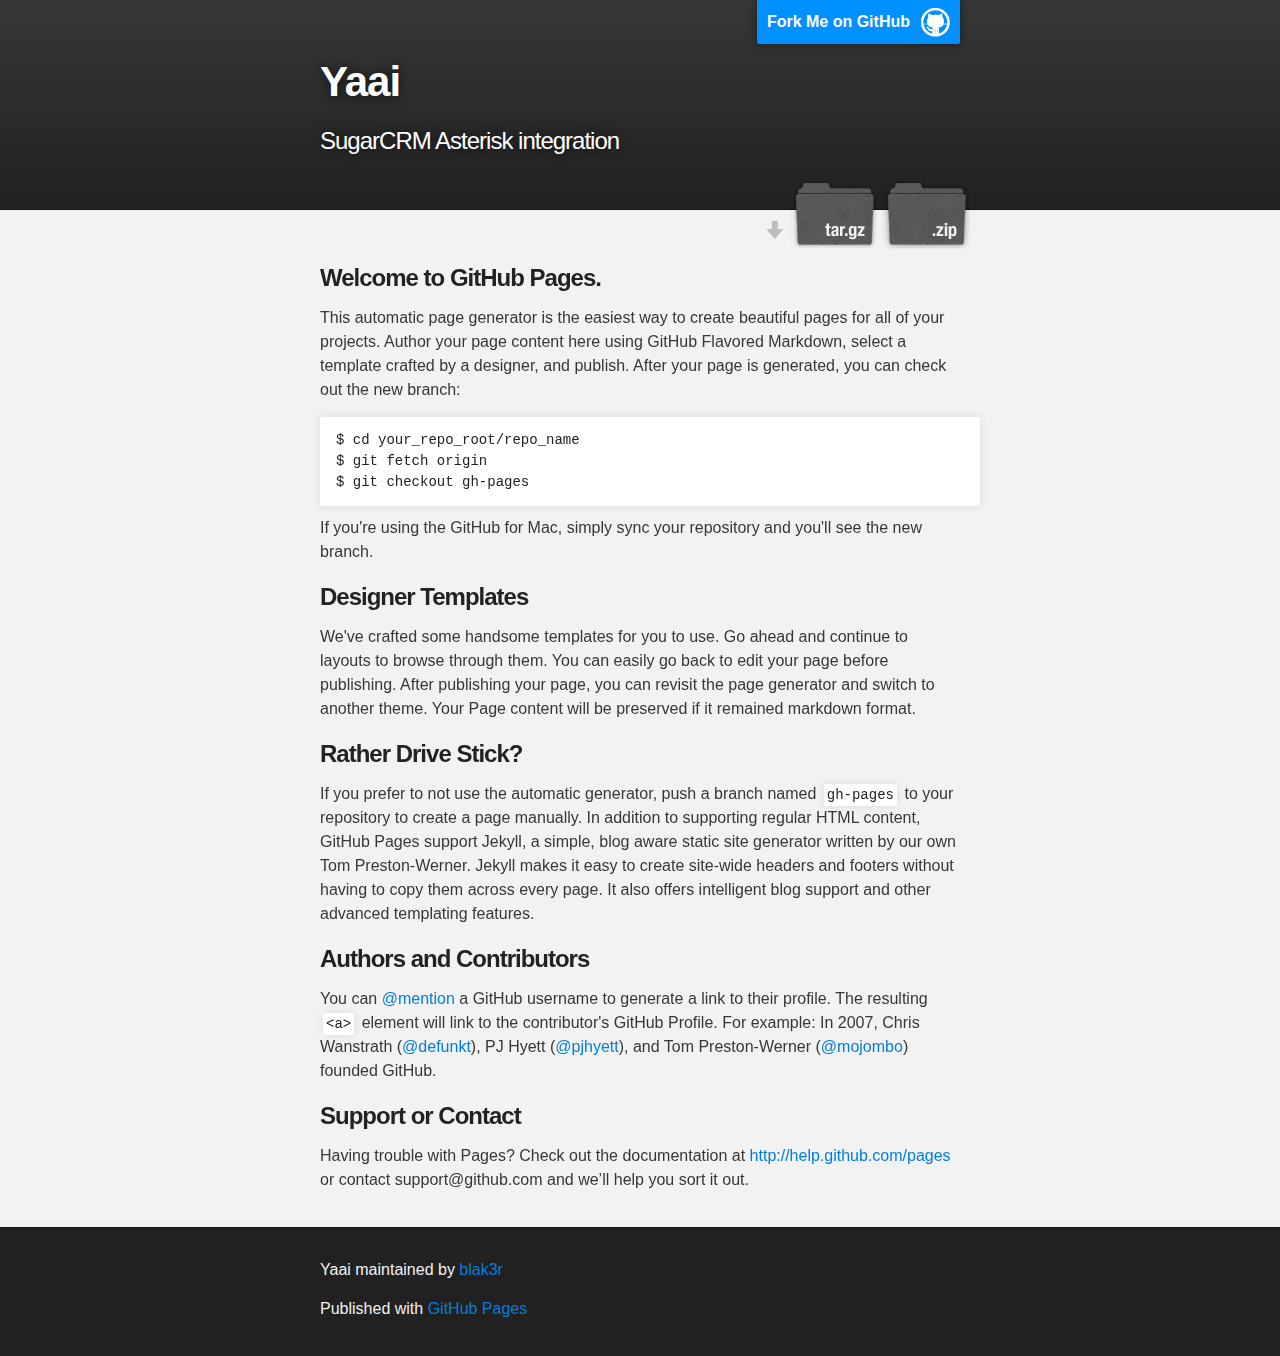
<file: index.html>
<!DOCTYPE html>
<html>

  <head>
    <meta charset='utf-8' />
    <meta http-equiv="X-UA-Compatible" content="chrome=1" />
    <meta name="description" content="Yaai : SugarCRM Asterisk integration" />

    <link rel="stylesheet" type="text/css" media="screen" href="stylesheets/stylesheet.css">

    <title>Yaai</title>
  </head>

  <body>

    <!-- HEADER -->
    <div id="header_wrap" class="outer">
        <header class="inner">
          <a id="forkme_banner" href="https://github.com/blak3r/yaai">Fork Me on GitHub</a>

          <h1 id="project_title">Yaai</h1>
          <h2 id="project_tagline">SugarCRM Asterisk integration</h2>

          <section id="downloads">
            <a class="zip_download_link" href="https://github.com/blak3r/yaai/zipball/master">Download this project as a .zip file</a>
            <a class="tar_download_link" href="https://github.com/blak3r/yaai/tarball/master">Download this project as a tar.gz file</a>
          </section>
        </header>
    </div>

    <!-- MAIN CONTENT -->
    <div id="main_content_wrap" class="outer">
      <section id="main_content" class="inner">
        <h3>Welcome to GitHub Pages.</h3>

<p>This automatic page generator is the easiest way to create beautiful pages for all of your projects. Author your page content here using GitHub Flavored Markdown, select a template crafted by a designer, and publish. After your page is generated, you can check out the new branch:</p>

<pre><code>$ cd your_repo_root/repo_name
$ git fetch origin
$ git checkout gh-pages
</code></pre>

<p>If you're using the GitHub for Mac, simply sync your repository and you'll see the new branch.</p>

<h3>Designer Templates</h3>

<p>We've crafted some handsome templates for you to use. Go ahead and continue to layouts to browse through them. You can easily go back to edit your page before publishing. After publishing your page, you can revisit the page generator and switch to another theme. Your Page content will be preserved if it remained markdown format.</p>

<h3>Rather Drive Stick?</h3>

<p>If you prefer to not use the automatic generator, push a branch named <code>gh-pages</code> to your repository to create a page manually. In addition to supporting regular HTML content, GitHub Pages support Jekyll, a simple, blog aware static site generator written by our own Tom Preston-Werner. Jekyll makes it easy to create site-wide headers and footers without having to copy them across every page. It also offers intelligent blog support and other advanced templating features.</p>

<h3>Authors and Contributors</h3>

<p>You can <a href="https://github.com/blog/821" class="user-mention">@mention</a> a GitHub username to generate a link to their profile. The resulting <code>&lt;a&gt;</code> element will link to the contributor's GitHub Profile. For example: In 2007, Chris Wanstrath (<a href="/defunkt" class="user-mention">@defunkt</a>), PJ Hyett (<a href="/pjhyett" class="user-mention">@pjhyett</a>), and Tom Preston-Werner (<a href="/mojombo" class="user-mention">@mojombo</a>) founded GitHub.</p>

<h3>Support or Contact</h3>

<p>Having trouble with Pages? Check out the documentation at <a href="http://help.github.com/pages">http://help.github.com/pages</a> or contact support@github.com and we’ll help you sort it out.</p>
      </section>
    </div>

    <!-- FOOTER  -->
    <div id="footer_wrap" class="outer">
      <footer class="inner">
        <p class="copyright">Yaai maintained by <a href="https://github.com/blak3r">blak3r</a></p>
        <p>Published with <a href="http://pages.github.com">GitHub Pages</a></p>
      </footer>
    </div>

    

  </body>
</html>
</file>
<file: stylesheets/stylesheet.css>
/*******************************************************************************
Slate Theme for Github Pages
by Jason Costello, @jsncostello
*******************************************************************************/

@import url(pygment_trac.css);

/*******************************************************************************
MeyerWeb Reset
*******************************************************************************/

html, body, div, span, applet, object, iframe,
h1, h2, h3, h4, h5, h6, p, blockquote, pre,
a, abbr, acronym, address, big, cite, code,
del, dfn, em, img, ins, kbd, q, s, samp,
small, strike, strong, sub, sup, tt, var,
b, u, i, center,
dl, dt, dd, ol, ul, li,
fieldset, form, label, legend,
table, caption, tbody, tfoot, thead, tr, th, td,
article, aside, canvas, details, embed,
figure, figcaption, footer, header, hgroup,
menu, nav, output, ruby, section, summary,
time, mark, audio, video {
  margin: 0;
  padding: 0;
  border: 0;
  font: inherit;
  vertical-align: baseline;
}

/* HTML5 display-role reset for older browsers */
article, aside, details, figcaption, figure,
footer, header, hgroup, menu, nav, section {
  display: block;
}

ol, ul {
  list-style: none;
}

blockquote, q {
}

table {
  border-collapse: collapse;
  border-spacing: 0;
}

a:focus {
  outline: none;
}

/*******************************************************************************
Theme Styles
*******************************************************************************/

body {
  box-sizing: border-box;
  color:#373737;
  background: #212121;
  font-size: 16px;
  font-family: 'Myriad Pro', Calibri, Helvetica, Arial, sans-serif;
  line-height: 1.5;
  -webkit-font-smoothing: antialiased;
}

h1, h2, h3, h4, h5, h6 {
  margin: 10px 0;
  font-weight: 700;
  color:#222222;
  font-family: 'Lucida Grande', 'Calibri', Helvetica, Arial, sans-serif;
  letter-spacing: -1px;
}

h1 {
  font-size: 36px;
  font-weight: 700;
}

h2 {
  padding-bottom: 10px;
  font-size: 32px;
  background: url('../images/bg_hr.png') repeat-x bottom;
}

h3 {
  font-size: 24px;
}

h4 {
  font-size: 21px;
}

h5 {
  font-size: 18px;
}

h6 {
  font-size: 16px;
}

p {
  margin: 10px 0 15px 0;
}

footer p {
  color: #f2f2f2;
}

a {
  text-decoration: none;
  color: #007edf;
  text-shadow: none;

  transition: color 0.5s ease;
  transition: text-shadow 0.5s ease;
  -webkit-transition: color 0.5s ease;
  -webkit-transition: text-shadow 0.5s ease;
  -moz-transition: color 0.5s ease;
  -moz-transition: text-shadow 0.5s ease;
  -o-transition: color 0.5s ease;
  -o-transition: text-shadow 0.5s ease;
  -ms-transition: color 0.5s ease;
  -ms-transition: text-shadow 0.5s ease;
}

#main_content a:hover {
  color: #0069ba;
  text-shadow: #0090ff 0px 0px 2px;
}

footer a:hover {
  color: #43adff;
  text-shadow: #0090ff 0px 0px 2px;
}

em {
  font-style: italic;
}

strong {
  font-weight: bold;
}

img {
  position: relative;
  margin: 0 auto;
  max-width: 739px;
  padding: 5px;
  margin: 10px 0 10px 0;
  border: 1px solid #ebebeb;

  box-shadow: 0 0 5px #ebebeb;
  -webkit-box-shadow: 0 0 5px #ebebeb;
  -moz-box-shadow: 0 0 5px #ebebeb;
  -o-box-shadow: 0 0 5px #ebebeb;
  -ms-box-shadow: 0 0 5px #ebebeb;
}

pre, code {
  width: 100%;
  color: #222;
  background-color: #fff;

  font-family: Monaco, "Bitstream Vera Sans Mono", "Lucida Console", Terminal, monospace;
  font-size: 14px;

  border-radius: 2px;
  -moz-border-radius: 2px;
  -webkit-border-radius: 2px;



}

pre {
  width: 100%;
  padding: 10px;
  box-shadow: 0 0 10px rgba(0,0,0,.1);
  overflow: auto;
}

code {
  padding: 3px;
  margin: 0 3px;
  box-shadow: 0 0 10px rgba(0,0,0,.1);
}

pre code {
  display: block;
  box-shadow: none;
}

blockquote {
  color: #666;
  margin-bottom: 20px;
  padding: 0 0 0 20px;
  border-left: 3px solid #bbb;
}

ul, ol, dl {
  margin-bottom: 15px
}

ul li {
  list-style: inside;
  padding-left: 20px;
}

ol li {
  list-style: decimal inside;
  padding-left: 20px;
}

dl dt {
  font-weight: bold;
}

dl dd {
  padding-left: 20px;
  font-style: italic;
}

dl p {
  padding-left: 20px;
  font-style: italic;
}

hr {
  height: 1px;
  margin-bottom: 5px;
  border: none;
  background: url('../images/bg_hr.png') repeat-x center;
}

table {
  border: 1px solid #373737;
  margin-bottom: 20px;
  text-align: left;
 }

th {
  font-family: 'Lucida Grande', 'Helvetica Neue', Helvetica, Arial, sans-serif;
  padding: 10px;
  background: #373737;
  color: #fff;
 }

td {
  padding: 10px;
  border: 1px solid #373737;
 }

form {
  background: #f2f2f2;
  padding: 20px;
}

img {
  width: 100%;
  max-width: 100%;
}

/*******************************************************************************
Full-Width Styles
*******************************************************************************/

.outer {
  width: 100%;
}

.inner {
  position: relative;
  max-width: 640px;
  padding: 20px 10px;
  margin: 0 auto;
}

#forkme_banner {
  display: block;
  position: absolute;
  top:0;
  right: 10px;
  z-index: 10;
  padding: 10px 50px 10px 10px;
  color: #fff;
  background: url('../images/blacktocat.png') #0090ff no-repeat 95% 50%;
  font-weight: 700;
  box-shadow: 0 0 10px rgba(0,0,0,.5);
  border-bottom-left-radius: 2px;
  border-bottom-right-radius: 2px;
}

#header_wrap {
  background: #212121;
  background: -moz-linear-gradient(top, #373737, #212121);
  background: -webkit-linear-gradient(top, #373737, #212121);
  background: -ms-linear-gradient(top, #373737, #212121);
  background: -o-linear-gradient(top, #373737, #212121);
  background: linear-gradient(top, #373737, #212121);
}

#header_wrap .inner {
  padding: 50px 10px 30px 10px;
}

#project_title {
  margin: 0;
  color: #fff;
  font-size: 42px;
  font-weight: 700;
  text-shadow: #111 0px 0px 10px;
}

#project_tagline {
  color: #fff;
  font-size: 24px;
  font-weight: 300;
  background: none;
  text-shadow: #111 0px 0px 10px;
}

#downloads {
  position: absolute;
  width: 210px;
  z-index: 10;
  bottom: -40px;
  right: 0;
  height: 70px;
  background: url('../images/icon_download.png') no-repeat 0% 90%;
}

.zip_download_link {
  display: block;
  float: right;
  width: 90px;
  height:70px;
  text-indent: -5000px;
  overflow: hidden;
  background: url(../images/sprite_download.png) no-repeat bottom left;
}

.tar_download_link {
  display: block;
  float: right;
  width: 90px;
  height:70px;
  text-indent: -5000px;
  overflow: hidden;
  background: url(../images/sprite_download.png) no-repeat bottom right;
  margin-left: 10px;
}

.zip_download_link:hover {
  background: url(../images/sprite_download.png) no-repeat top left;
}

.tar_download_link:hover {
  background: url(../images/sprite_download.png) no-repeat top right;
}

#main_content_wrap {
  background: #f2f2f2;
  border-top: 1px solid #111;
  border-bottom: 1px solid #111;
}

#main_content {
  padding-top: 40px;
}

#footer_wrap {
  background: #212121;
}



/*******************************************************************************
Small Device Styles
*******************************************************************************/

@media screen and (max-width: 480px) {
  body {
    font-size:14px;
  }

  #downloads {
    display: none;
  }

  .inner {
    min-width: 320px;
    max-width: 480px;
  }

  #project_title {
  font-size: 32px;
  }

  h1 {
    font-size: 28px;
  }

  h2 {
    font-size: 24px;
  }

  h3 {
    font-size: 21px;
  }

  h4 {
    font-size: 18px;
  }

  h5 {
    font-size: 14px;
  }

  h6 {
    font-size: 12px;
  }

  code, pre {
    min-width: 320px;
    max-width: 480px;
    font-size: 11px;
  }

}
</file>
